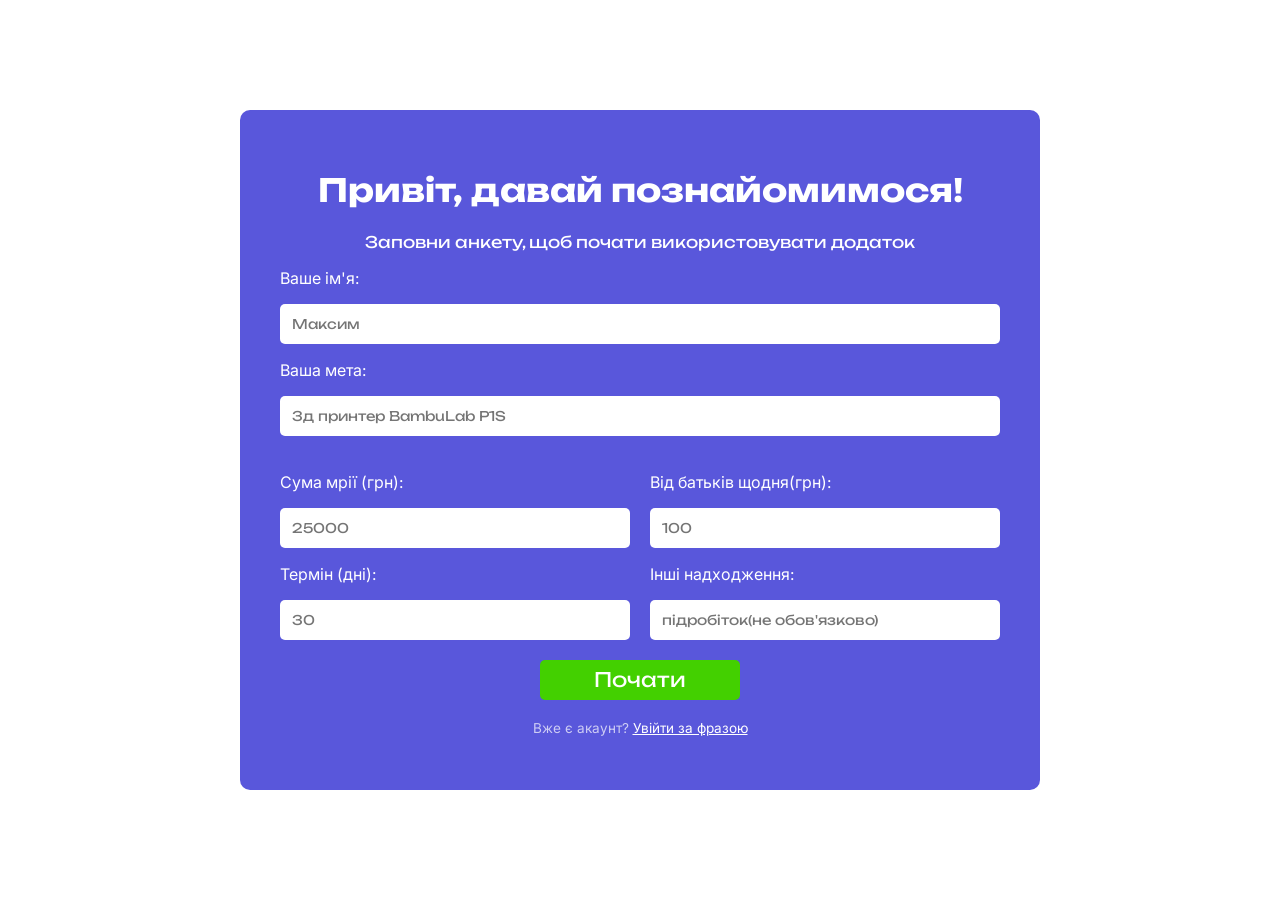
<file: first-setup.html>
<!doctype html>
<html lang="uk">

<head>
    <meta charset="UTF-8" />
    <meta name="viewport" content="width=device-width, initial-scale=1.0" />
    <title>Фінансовий облік підлітка</title>
    <link rel="stylesheet" href="css/first-setup.css" />
</head>

<body>
    <!-- Реєстрація -->
    <form action="" class="form" id="register-form">
        <h1 class="title">Привіт, давай познайомимося!</h1>
        <p class="subtitle">Заповни анкету, щоб почати використовувати додаток</p>
        <p class="label">Ваше ім'я:</p>
        <input type="text" class="name" placeholder="Максим" required />
        <p class="label">Ваша мета:</p>
        <input type="text" class="goal" placeholder="3д принтер BambuLab P1S" required />
        <div class="small-inputs">
            <div class="left">
                <p class="label">Сума мрії (грн):</p>
                <input type="number" class="sum" placeholder="25000" required />
                <p class="label">Термін (дні):</p>
                <input type="number" class="deadline" placeholder="30" required />
            </div>
            <div class="right">
                <p class="label">Від батьків щодня(грн):</p>
                <input type="number" class="parents" placeholder="100" required />
                <p class="label">Інші надходження:</p>
                <input type="text" class="other-income" placeholder="підробіток(не обов'язково)" />
            </div>
        </div>
        <button type="submit" class="start-btn">Почати</button>
        <p class="login-hint">Вже є акаунт? <button type="button" class="link-btn" id="show-login">Увійти за фразою</button></p>
    </form>

    <!-- Вхід за фразою -->
    <form action="" class="form hidden" id="login-form">
        <h1 class="title">Увійти</h1>
        <p class="subtitle">Введи свою секретну фразу</p>
        <p class="label">Секретна фраза:</p>
        <input type="text" class="passphrase-input" placeholder="синій-дракон-42" required />
        <button type="submit" class="start-btn">Увійти</button>
        <p class="login-hint"><button type="button" class="link-btn" id="show-register">← Назад до реєстрації</button></p>
    </form>

    <!-- Popup -->
    <div class="popup-overlay hidden" id="popup-overlay">
        <div class="popup-box">
            <p class="popup-message" id="popup-message"></p>
            <input type="text" class="popup-input hidden" id="popup-input" />
            <div class="popup-buttons">
                <button class="popup-btn popup-btn-ok" id="popup-btn-ok">OK</button>
                <button class="popup-btn popup-btn-cancel hidden" id="popup-btn-cancel">Скасувати</button>
            </div>
        </div>
    </div>

    <script src="js/first-setup.js"></script>
</body>

</html>
</file>
<file: css/first-setup.css>
@import url('https://fonts.googleapis.com/css2?family=Inter:ital,opsz,wght@0,14..32,100..900;1,14..32,100..900&family=Montserrat:ital,wght@0,100..900;1,100..900&family=Unbounded:wght@200..900&display=swap');

* {
    font-family: 'Unbounded', sans-serif;
    color: #FFFFFF;
}

body {
    background-color: #FFFFFF;
    display: flex;
    justify-content: center; 
    align-items: center;     
    min-height: 100vh;       
    margin: 0;        
}

.title,
.subtitle {
    text-align: center;
    margin-top: 20px;
}

.form {
    background-color: #5957DB;
    width: 100%;             
    max-width: 800px;        
    padding: 40px;           
    border-radius: 10px;
    box-sizing: border-box;  
}

input[type="text"],
input[type="number"] {
    width: 100%;
    height: 40px;
    border-radius: 5px;
    border: none;
    color: black;
    padding: 0 12px;
    box-sizing: border-box;
}

input:focus {
    outline: none;
}

.hidden {
    display: none !important;
}

/* Popup */
.popup-overlay {
    position: fixed;
    inset: 0;
    background: rgba(0, 0, 0, 0.45);
    display: flex;
    justify-content: center;
    align-items: center;
    z-index: 1000;
}

.popup-overlay.hidden {
    display: none;
}

.popup-box {
    background: #5957DB;
    border-radius: 10px;
    padding: 32px;
    width: 100%;
    max-width: 400px;
    box-shadow: 0 8px 32px rgba(0,0,0,0.25);
    display: flex;
    flex-direction: column;
    gap: 16px;
}

.popup-message {
    font-family: 'Inter', sans-serif;
    font-size: 1rem;
    color: #fff;
    text-align: center;
}

.popup-input {
    width: 100%;
    height: 40px;
    border-radius: 5px;
    border: none;
    color: black;
    padding: 0 10px;
    font-family: 'Inter', sans-serif;
    font-size: 1rem;
    box-sizing: border-box;
}

.popup-input:focus {
    outline: none;
}

.popup-buttons {
    display: flex;
    gap: 12px;
    justify-content: center;
}

.popup-btn {
    height: 40px;
    min-width: 100px;
    border-radius: 5px;
    border: none;
    font-family: 'Unbounded', sans-serif;
    font-size: 0.85rem;
    cursor: pointer;
    color: #fff;
}

.popup-btn-ok {
    background-color: #43D000;
}

.popup-btn-cancel {
    background-color: rgba(255,255,255,0.2);
}

.label {
    font-family: 'Inter';
    color: white;

}

.small-inputs {
    display: flex;
    justify-content: space-between; 
    margin-top: 20px;
    gap: 20px; 
}

.left, .right {
    flex: 1; 
}

.start-btn {
    width: 200px;
    height: 40px;
    border-radius: 5px;
    border: none;
    color: white;
    margin: 20px auto;
    display: block;
    cursor: pointer;
    background-color: #43D000;
    font-size: 20px;
}

.login-hint {
    text-align: center;
    font-family: 'Inter', sans-serif;
    font-size: 0.85rem;
    color: rgba(255,255,255,0.7);
    margin-top: 0;
}

.link-btn {
    background: none;
    border: none;
    color: #fff;
    font-family: 'Inter', sans-serif;
    font-size: 0.85rem;
    cursor: pointer;
    text-decoration: underline;
    padding: 0;
}

@media (max-width: 600px) {
    body {
        padding: 16px;
        align-items: flex-start;
        overflow-y: auto;
    }

    .form {
        padding: 24px 16px;
        margin-top: 20px;
        margin-bottom: 20px;
    }

    .title {
        font-size: 1.4rem;
        margin-top: 10px;
    }

    .subtitle {
        font-size: 0.85rem;
        margin-bottom: 20px;
    }

    .small-inputs {
        flex-direction: column;
        gap: 12px;
        margin-top: 12px;
    }

    .start-btn {
        width: 100%;
        font-size: 1.1rem;
        height: 44px;
        margin-top: 24px;
    }
}

@media (max-width: 380px) {
    body {
        padding: 8px;
    }

    .form {
        padding: 20px 12px;
        border-radius: 8px;
    }

    .title {
        font-size: 1.1rem;
    }

    .subtitle {
        font-size: 0.78rem;
    }

    input[type="text"],
    input[type="number"] {
        height: 38px;
        font-size: 0.85rem;
    }

    .label {
        font-size: 0.8rem;
    }

    .popup-box {
        padding: 20px 14px;
        max-width: 95%;
    }

    .popup-message {
        font-size: 0.9rem;
    }

    .popup-btn {
        height: 36px;
        min-width: 80px;
        font-size: 0.78rem;
    }
}
</file>
